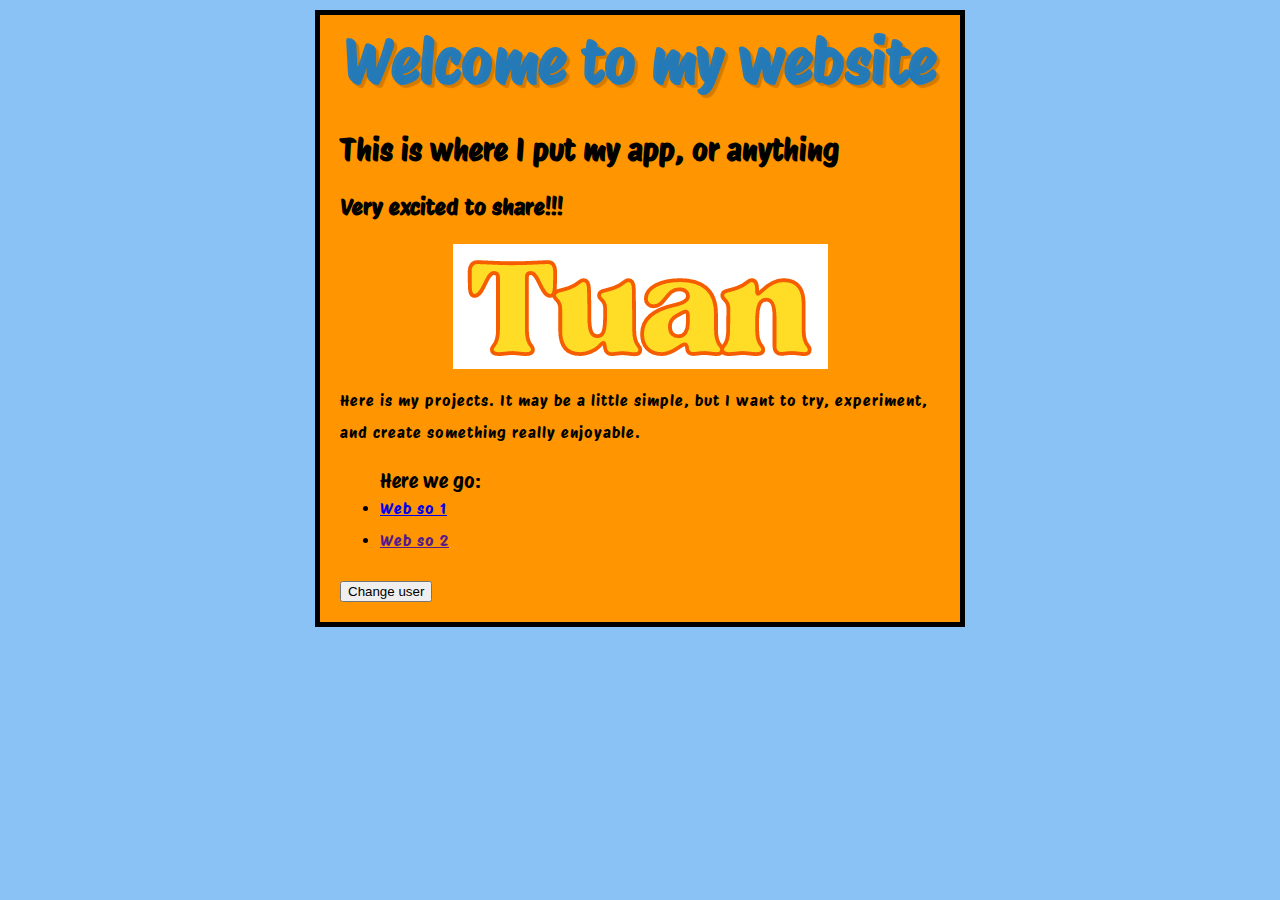
<file: index.html>
<!doctype html>
<html lang="en-US" prefix="og: https://ogp.me/ns#">
  <head>
    
    <meta charset="utf-8" />
    <meta name="viewport" content="width=device-width" />
    <meta property="og:url" content="https://suonheoquay.github.io"/>
    <meta property="og:title" content="Suon heo's page">
    <meta property="og:type" content="website">
    <meta
    property="og:image"
    content="https://suonheoquay.github.io/images/image-1.png" />
    <meta
    property="og:description"
    content="Suon heo's website, contains my creatation." />
    <meta property="og:title" content="Suon heo's page" />
    
    <link href="styles/style.css" rel="stylesheet" />
    <link href="https://fonts.googleapis.com/css2?family=Protest+Riot&display=swap" rel="stylesheet">
    <title>Suon heo's page</title>
  </head>

  <body>
    <h1 id ="headhead">Welcome to my website</h1>
    <h2>This is where I put my app, or anything</h2>
    <h3>Very excited to share!!!</h3>
    <img src="images/image-1.png" alt="Ilustration of Tuan" />
    <p>Here is my projects. It may be a little simple, but I want to try, experiment, and create something really enjoyable.         
    </p>
    <ul>
        Here we go:
        <li> <a href="project-no-name/">Web so 1</a> </li>
        <li> <a href="">Web so 2</a> </li>
    </ul>
    <button>Change user</button>
    <script src="scripts/main.js"></script>
  </body>
</html>
</file>
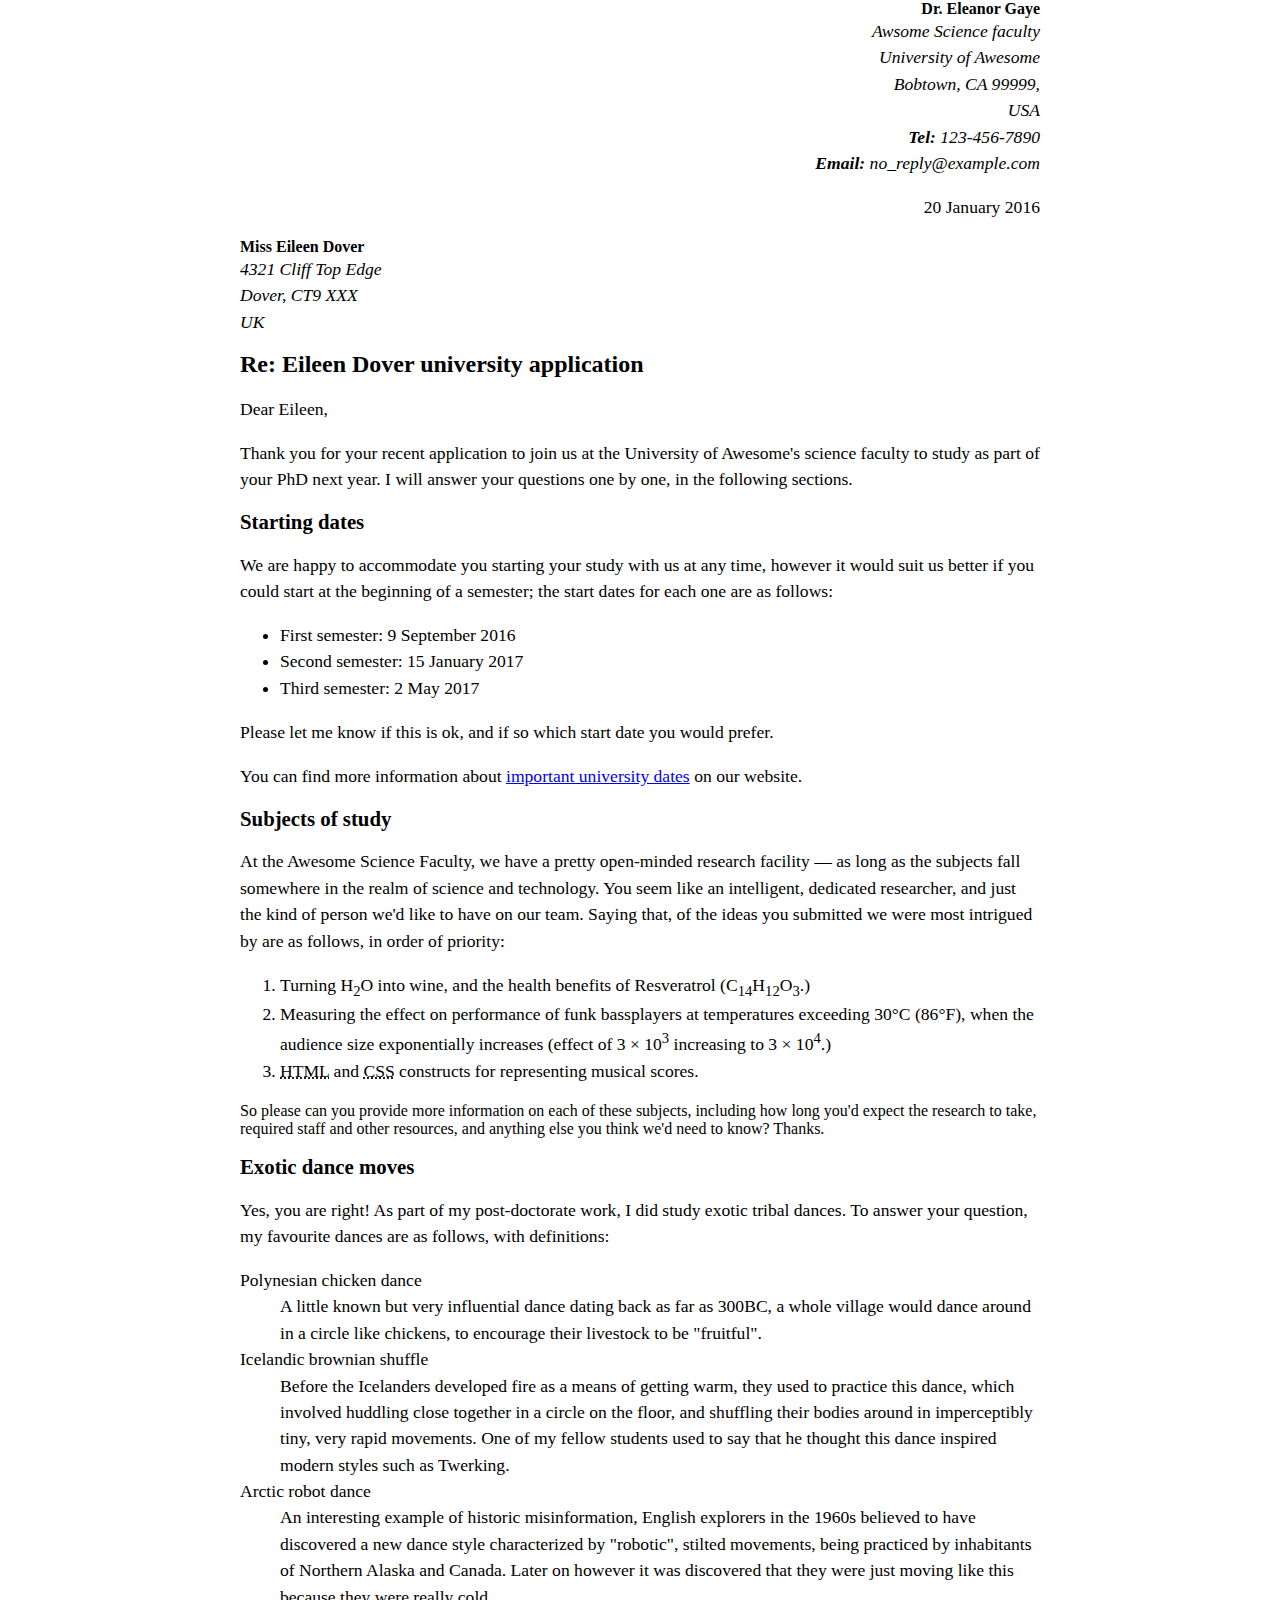
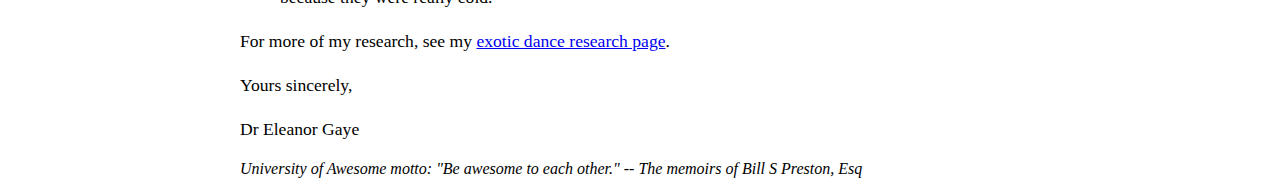
<file: marking-up-a-letter-mdn/index.html>
<!DOCTYPE html>
<html lang="en-US">
  <head>
    <meta charset="utf-8">
    <meta name="author" content="Suon heo quay">
    <link rel="stylesheet" href="style.css"/>
    <title>HTML debugging examples</title>


  </head>

  <body>
  <div class="sender-column">
    <strong>Dr. Eleanor Gaye</strong><br />
    <address>
    Awsome Science faculty<br />
    University of Awesome<br />
    Bobtown, CA 99999,<br />
    USA<br />
    <strong>Tel:</strong> 123-456-7890<br/>
    <strong>Email:</strong> no_reply@example.com
  </address>
    
  <p><time>20 January 2016</time></p>
  </div>
    

    <strong>Miss Eileen Dover</strong>
    <address>
    4321 Cliff Top Edge<br />
    Dover, CT9 XXX<br/>
    UK<br/>
    </address>
    
    <h1>Re: Eileen Dover university application</h1>
    
    <p>Dear Eileen,</p>
    
    <p>Thank you for your recent application to join us at the University of Awesome's science faculty to study as part of your PhD next year. I will answer your questions one by one, in the following sections.</p>
    
    <h2>Starting dates</h2>
    
    <p>We are happy to accommodate you starting your study with us at any time, however it would suit us better if you could start at the beginning of a semester; the start dates for each one are as follows:</p>
    <ul>
    <li>First semester: <time datetime="2016-09-09"> 9 September 2016</time></li>
    <li>Second semester: <time>15 January 2017</time></li>
    <li>Third semester: <time>2 May 2017</time></li>
    </ul>
    <p>Please let me know if this is ok, and if so which start date you would prefer.</p>
    
    <p>You can find more information about <a href="http://example.com" target="_blank">important university dates</a> on our website.</p>
    
    
    <h2>Subjects of study</h2>
    
    <p>At the Awesome Science Faculty, we have a pretty open-minded research facility — as long as the subjects fall somewhere in the realm of science and technology. You seem like an intelligent, dedicated researcher, and just the kind of person we'd like to have on our team. Saying that, of the ideas you submitted we were most intrigued by are as follows, in order of priority:</p>
    <ol>
    <li>Turning H<sub>2</sub>O into wine, and the health benefits of Resveratrol (C<sub>14</sub>H<sub>12</sub>O<sub>3</sub>.)</li>
    <li>Measuring the effect on performance of funk bassplayers at temperatures exceeding 30°C (86°F), when the audience size exponentially increases (effect of 3 × 10<sup>3</sup> increasing to 3 × 10<sup>4</sup>.)</li>
    <li><abbr title="Hyper text markup link">HTML</abbr> and <abbr title="Casade style sheet">CSS</abbr> constructs for representing musical scores.</li>
    </ol>
    So please can you provide more information on each of these subjects, including how long you'd expect the research to take, required staff and other resources, and anything else you think we'd need to know? Thanks.
    
    
    <h2>Exotic dance moves</h2>
    
    <p>Yes, you are right! As part of my post-doctorate work, I did study exotic tribal dances. To answer your question, my favourite dances are as follows, with definitions:</p>
    
    <dl>
    <dt>Polynesian chicken dance</dt>
    <dd>A little known but very influential dance dating back as far as 300BC, a whole village would dance around in a circle like chickens, to encourage their livestock to be "fruitful".</dd>
    <dt>Icelandic brownian shuffle</dt>
    <dd>Before the Icelanders developed fire as a means of getting warm, they used to practice this dance, which involved huddling close together in a circle on the floor, and shuffling their bodies around in imperceptibly tiny, very rapid movements. One of my fellow students used to say that he thought this dance inspired modern styles such as Twerking.</dd>
    <dt>Arctic robot dance</dt>
    <dd>An interesting example of historic misinformation, English explorers in the 1960s believed to have discovered a new dance style characterized by "robotic", stilted movements, being practiced by inhabitants of Northern Alaska and Canada. Later on however it was discovered that they were just moving like this because they were really cold.</dd>
    </dl>
    <p>For more of my research, see my <a href="http://example.com">exotic dance research page</a>.</p>
    
    <p>Yours sincerely,</p>
    <p>Dr Eleanor Gaye</p>
    
    <cite>University of Awesome motto: "Be awesome to each other." -- The memoirs of Bill S Preston, Esq</cite>
  </body>
</html>
</file>
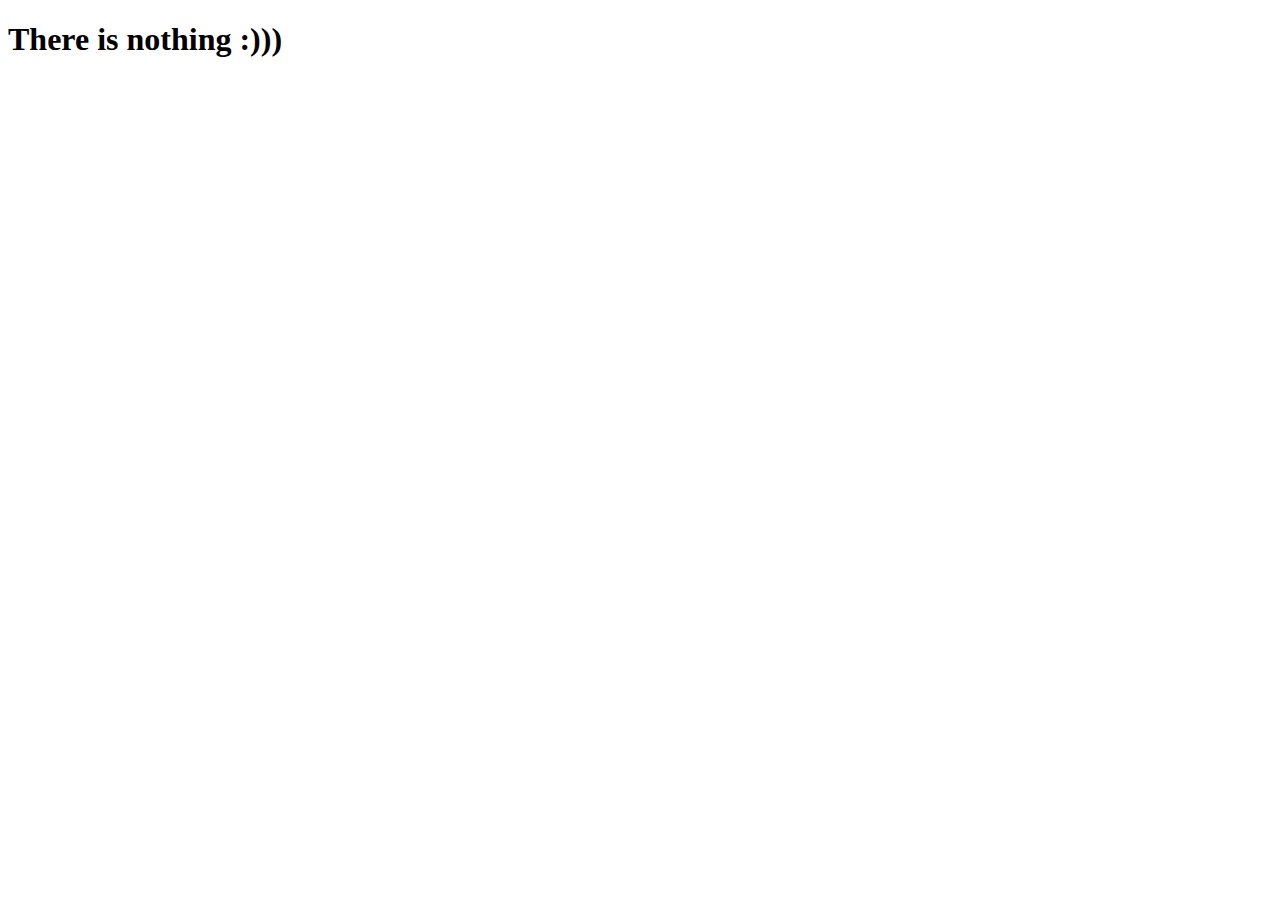
<file: project-no-name/index.html>
<!doctype html>
<html lang="en-US">
  <head>
    <meta charset="utf-8" />
    <meta name="viewport" content="width=device-width" />
    <title>My no name page</title>
  </head>

  <body>
    <h1>There is nothing :)))</h1>
  </body>
</html>
</file>
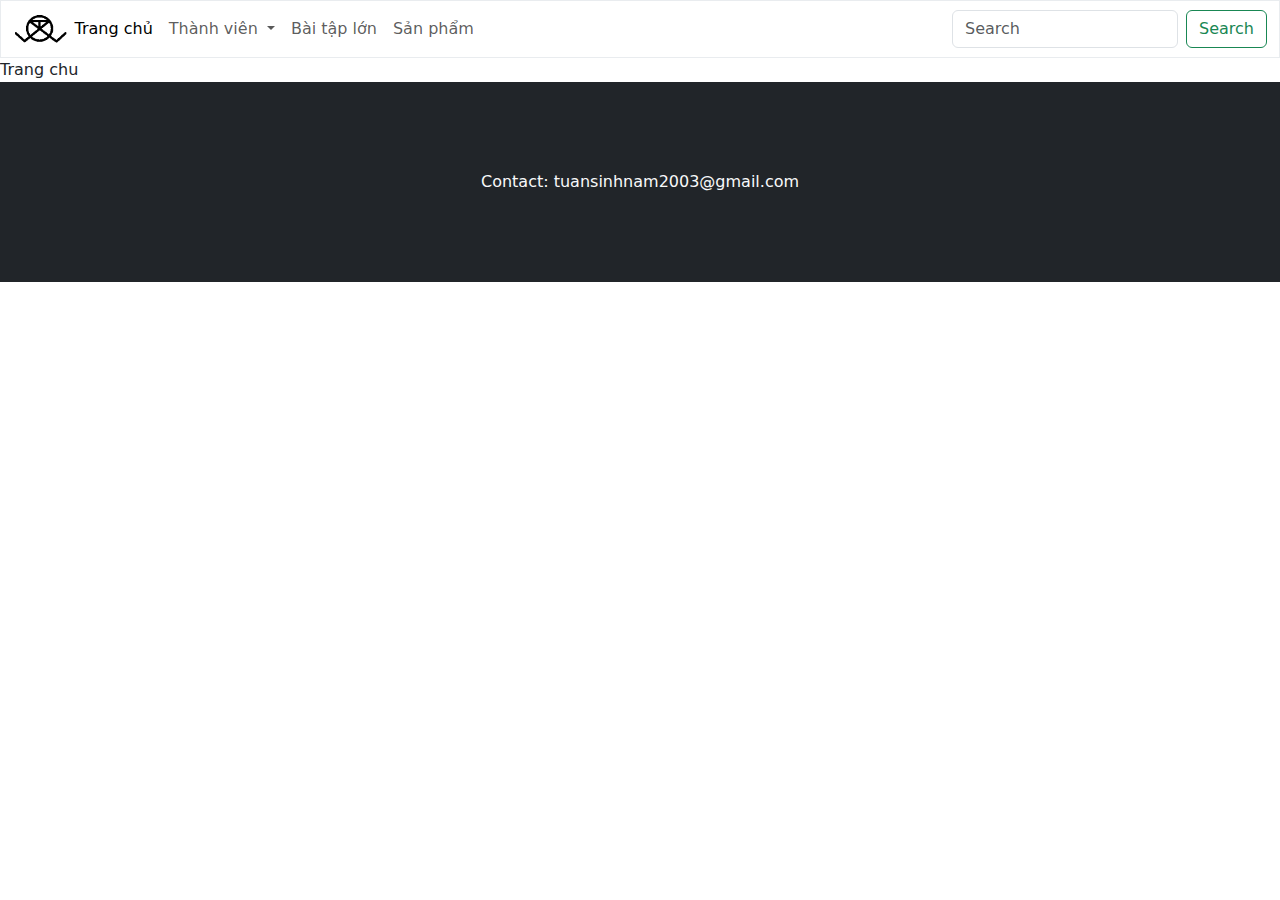
<file: QLTT/index.html>
<!DOCTYPE html>
<html lang="en">

<head>
  <meta charset="UTF-8">
  <meta name="viewport" content="width=device-width, initial-scale=1.0">
  <link rel="stylesheet" href="https://cdn.jsdelivr.net/npm/bootstrap@5.3.2/dist/css/bootstrap.min.css">
  <link rel="stylesheet" href="https://cdn.jsdelivr.net/npm/bootstrap-icons@1.11.3/font/bootstrap-icons.min.css">
  <script defer src="https://cdn.jsdelivr.net/npm/bootstrap@5.3.2/dist/js/bootstrap.bundle.min.js" integrity="sha384-C6RzsynM9kWDrMNeT87bh95OGNyZPhcTNXj1NW7RuBCsyN/o0jlpcV8Qyq46cDfL" crossorigin="anonymous"></script>
  <title>Trang web của nhóm QLTT</title>
</head>

<body>
  <nav class="navbar navbar-expand-md border border-light-subtle">
    <div class="container-fluid">
      <a class="nav-brand" href="#"><img src="images/logo-nhom.png" height="30"></a>
      <button class="navbar-toggler" type="button" data-bs-toggle="collapse" data-bs-target="#navbarNav" aria-controls="navbarNav" aria-expanded="false" aria-label="Toggle navigation">
        <span class="navbar-toggler-icon"></span>
      </button>  
      <div class="collapse navbar-collapse" id="navbarNav">
        <ul class="navbar-nav me-auto">
          <li class="nav-item">
            <a class="nav-link active" href="#">Trang chủ</a>
          </li>
          <li class="nav-item dropdown">
            <a class="nav-link dropdown-toggle" href="#" role="button" data-bs-toggle="dropdown" aria-expanded="false">
              Thành viên
            </a>
            <ul class="dropdown-menu">
              <li><a class="dropdown-item" href="thanh-vien/dao-quoc-tuan.html">Đào Quốc Tuấn</a></li>
              <li><a class="dropdown-item" href="thanh-vien/nguyen-trong-tuan.html">Nguyễn Trọng Tuấn</a></li>
              <li><a class="dropdown-item" href="thanh-vien/nguyen-hoang-lam.html">Nguyễn Hoàng Lâm</a></li>          
              <li><a class="dropdown-item" href="thanh-vien/nguyen-minh-quang.html">Nguyễn Minh Quang</a></li>
            </ul>
          </li>
          <li>
            <a class="nav-link" href="#">Bài tập lớn</a>
          </li>
          <li>
            <a class="nav-link" href="#">Sản phẩm</a>
          </li>
        </ul>
        <form class="d-flex" role="search">
          <input class="form-control me-2" placeholder="Search" type="search" aria-label="Seach" >
          <button class="btn btn-outline-success" type="submit">Search</button>
        </form>
      </div>
    </div>
  </nav>

<main>
  Trang chu
</main>
<footer class="container-fluid bg-dark">
  <!-- <div class="row"> -->
    <div class="text-light d-flex justify-content-center align-items-center" style="height: 200px;">
      Contact: tuansinhnam2003@gmail.com
    </div>
  <!-- </div> -->
</footer>

</body>

</html>
</file>
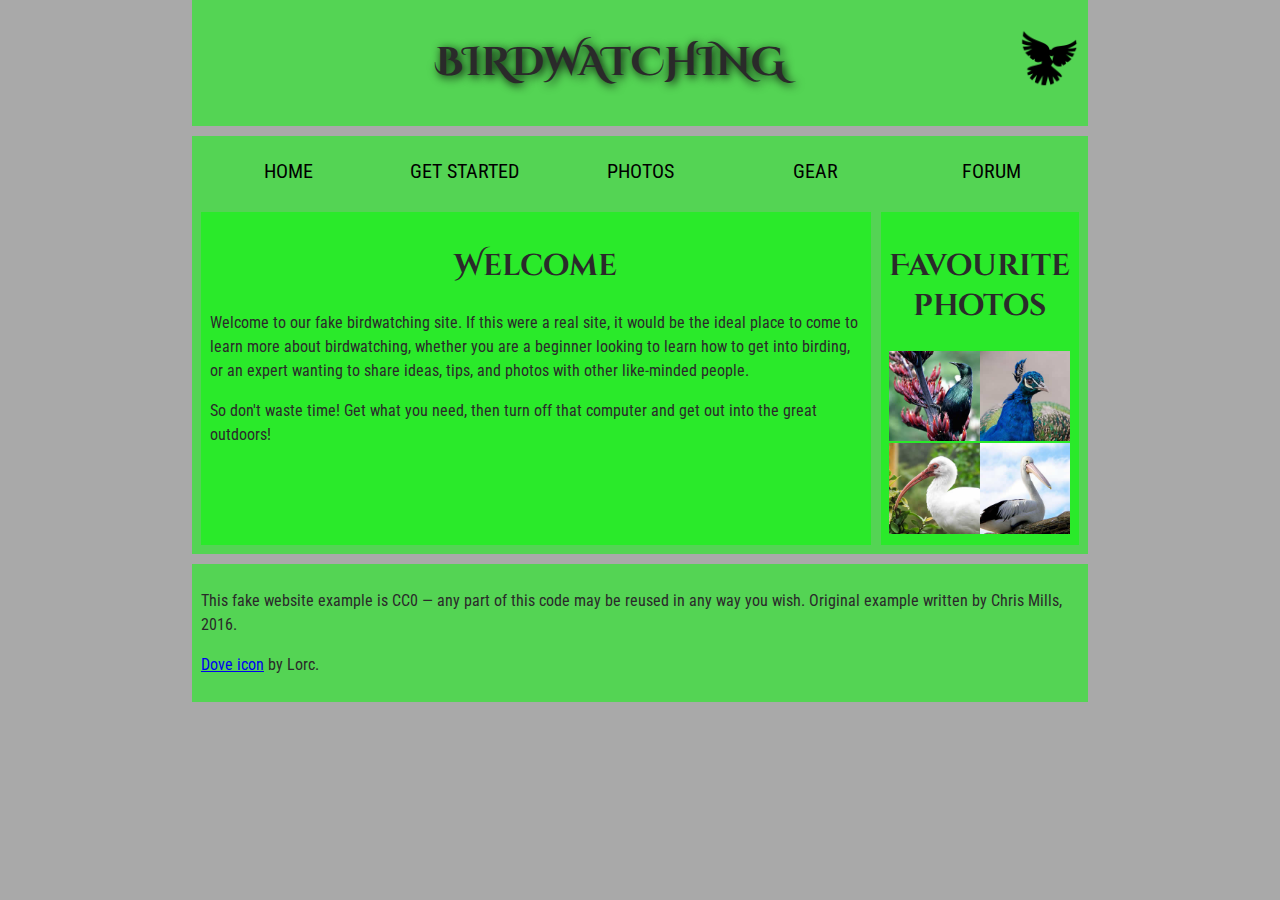
<file: structuring-a-page-of-content-mdn/index.html>
<!DOCTYPE html>
<html lang="en">

<head>
  <meta charset="utf-8">
  <title>Birdwatching</title>
  <link href="https://fonts.googleapis.com/css?family=Roboto+Condensed:300%7CCinzel+Decorative:700" rel="stylesheet">
  <link href="style.css" rel="stylesheet">
  <!--[if lt IE 9]>
      <script src="https://cdnjs.cloudflare.com/ajax/libs/html5shiv/3.7.3/html5shiv.js"></script>
    <![endif]-->
</head>

<body>
  <header>
    <h1>Birdwatching</h1>
    <img src="dove.png" alt="a simple dove logo">
  </header>

  <nav>
  <ul>
    <li><span>Home</span></li>
    <li><a href="#">Get started</a></li>
    <li><a href="#">Photos</a></li>
    <li><a href="#">Gear</a></li>
    <li><a href="#">Forum</a></li>
  </ul>
  </nav>

  <main>
  <section>
  <h2>Welcome</h2>

  <p>Welcome to our fake birdwatching site. If this were a real site, it would be the ideal place to come to learn more
    about birdwatching, whether you are a beginner looking to learn how to get into birding, or an expert wanting to
    share ideas, tips, and photos with other like-minded people.</p>

  <p>So don't waste time! Get what you need, then turn off that computer and get out into the great outdoors!</p>
  </section>
  <aside>
  <h2>Favourite photos</h2>

  <a href="favorite-1.jpg"><img src="favorite-1_th.jpg"
      alt="Small black bird, black claws, long black slender beak, links to larger version of the image"></a>
  <a href="favorite-2.jpg"><img src="favorite-2_th.jpg"
      alt="Top half of a pretty bird with bright blue plumage on neck, light colored beak, blue headdress, links to larger version of the image"></a>
  <a href="favorite-3.jpg"><img src="favorite-3_th.jpg"
      alt="Top half of a large bird with white plumage, very long curved narrow light colored break, links to larger version of the image"></a>
  <a href="favorite-4.jpg"><img src="favorite-4_th.jpg"
      alt="Large bird, mostly white plumage with black plumage on back and rear, long straight white beak, links to larger version of the image"></a>
  </aside>
  </main>

  <footer>
  <p>This fake website example is CC0 — any part of this code may be reused in any way you wish. Original example
    written by Chris Mills, 2016.</p>

  <p><a href="http://game-icons.net/lorc/originals/dove.html">Dove icon</a> by Lorc.</p>
  </footer>
</body>

</html>
</file>
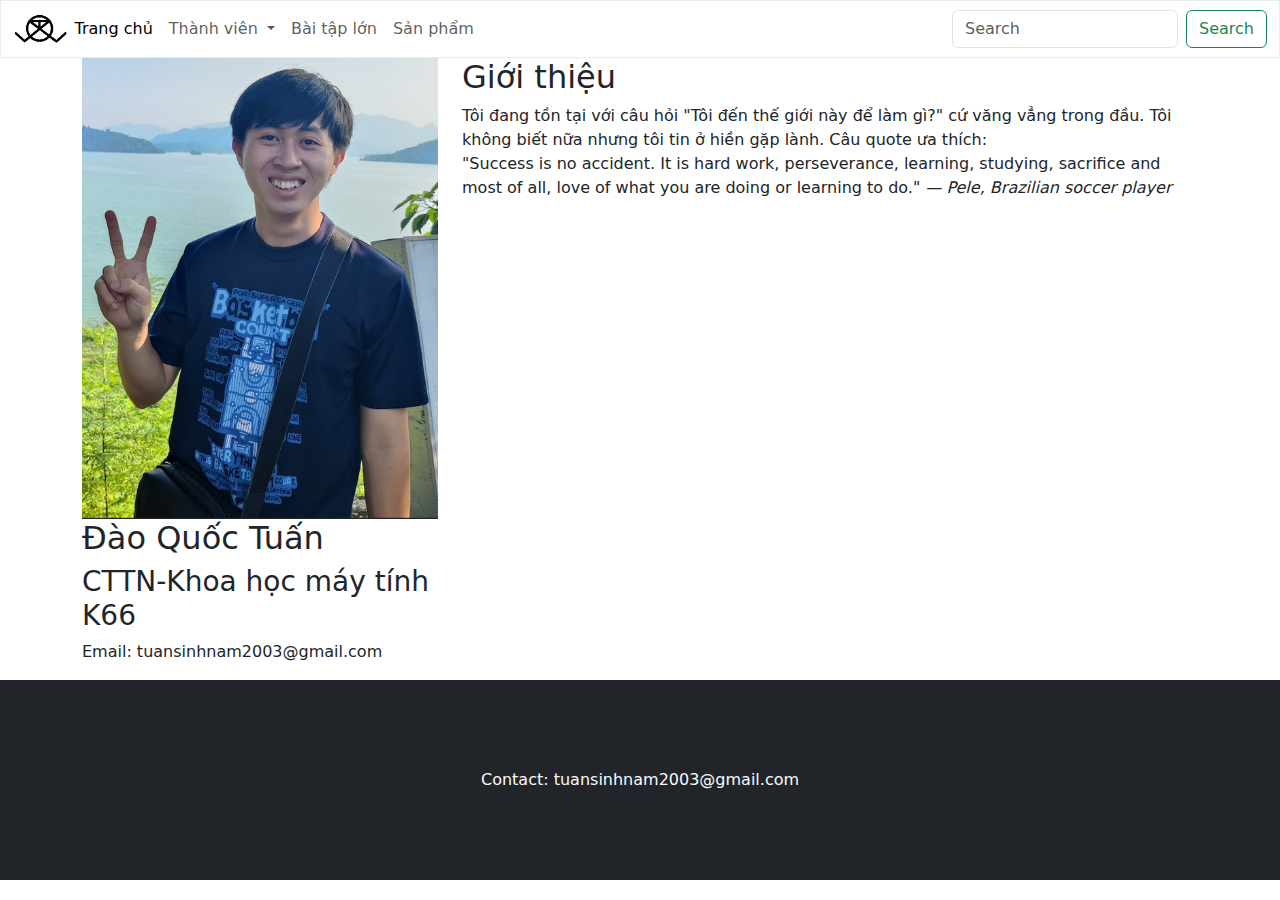
<file: QLTT/thanh-vien/dao-quoc-tuan.html>
<!DOCTYPE html>
<html lang="en">

<head>
    <meta charset="UTF-8">
    <meta name="viewport" content="width=device-width, initial-scale=1.0">
    <base href="..">
    <link rel="stylesheet" href="https://cdn.jsdelivr.net/npm/bootstrap@5.3.2/dist/css/bootstrap.min.css">
    <link rel="stylesheet" href="https://cdn.jsdelivr.net/npm/bootstrap-icons@1.11.3/font/bootstrap-icons.min.css">
    <script defer src="https://cdn.jsdelivr.net/npm/bootstrap@5.3.2/dist/js/bootstrap.bundle.min.js"
        integrity="sha384-C6RzsynM9kWDrMNeT87bh95OGNyZPhcTNXj1NW7RuBCsyN/o0jlpcV8Qyq46cDfL"
        crossorigin="anonymous"></script>
    <title>Trang web của nhóm QLTT</title>
</head>

<body>
    <nav class="navbar navbar-expand-md border border-light-subtle">
        <div class="container-fluid">
            <a class="nav-brand" href="#"><img src="images/logo-nhom.png" height="30"></a>
            <button class="navbar-toggler" type="button" data-bs-toggle="collapse" data-bs-target="#navbarNav"
                aria-controls="navbarNav" aria-expanded="false" aria-label="Toggle navigation">
                <span class="navbar-toggler-icon"></span>
            </button>
            <div class="collapse navbar-collapse" id="navbarNav">
                <ul class="navbar-nav me-auto">
                    <li class="nav-item">
                        <a class="nav-link active" href="#">Trang chủ</a>
                    </li>
                    <li class="nav-item dropdown">
                        <a class="nav-link dropdown-toggle" href="#" role="button" data-bs-toggle="dropdown"
                            aria-expanded="false">
                            Thành viên
                        </a>
                        <ul class="dropdown-menu">
                            <li><a class="dropdown-item" href="thanh-vien/dao-quoc-tuan.html">Đào Quốc Tuấn</a></li>
                            <li><a class="dropdown-item" href="thanh-vien/nguyen-trong-tuan.html">Nguyễn Trọng Tuấn</a>
                            </li>
                            <li><a class="dropdown-item" href="thanh-vien/nguyen-hoang-lam.html">Nguyễn Hoàng Lâm</a>
                            </li>
                            <li><a class="dropdown-item" href="thanh-vien/nguyen-minh-quang.html">Nguyễn Minh Quang</a>
                            </li>
                        </ul>
                    </li>
                    <li>
                        <a class="nav-link" href="#">Bài tập lớn</a>
                    </li>
                    <li>
                        <a class="nav-link" href="#">Sản phẩm</a>
                    </li>
                </ul>
                <form class="d-flex" role="search">
                    <input class="form-control me-2" placeholder="Search" type="search" aria-label="Seach">
                    <button class="btn btn-outline-success" type="submit">Search</button>
                </form>
            </div>
        </div>
    </nav>

    <main class="container">
        <div class="row">
            <div class="col-md-4">
                <img class="img-fluid" src="images/quoc-tuan.png" alt="Ảnh của Quốc Tuấn">
                <h2>Đào Quốc Tuấn</h2>
                <h3>CTTN-Khoa học máy tính K66</h3>
                <p>Email: tuansinhnam2003@gmail.com</p>
            </div>
            <div class="col-md-8">
                <h2>Giới thiệu</h2>
                <p>Tôi đang tồn tại với câu hỏi "Tôi đến thế giới này để làm gì?" cứ văng vẳng trong đầu. Tôi không biết
                    nữa nhưng tôi tin ở hiền gặp lành.
                    Câu quote ưa thích: <br>
                    <quote>"Success is no accident. It is hard work, perseverance, learning, studying, sacrifice and
                        most of all, love of what you are doing or learning to do." <cite>— Pele, Brazilian soccer
                            player</cite></quote>
                </p>
            </div>
        </div>
    </main>
    <footer class="container-fluid bg-dark">
        <!-- <div class="row"> -->
        <div class="text-light d-flex justify-content-center align-items-center" style="height: 200px;">
            Contact: tuansinhnam2003@gmail.com
        </div>
        <!-- </div> -->
    </footer>

</body>

</html>
</file>
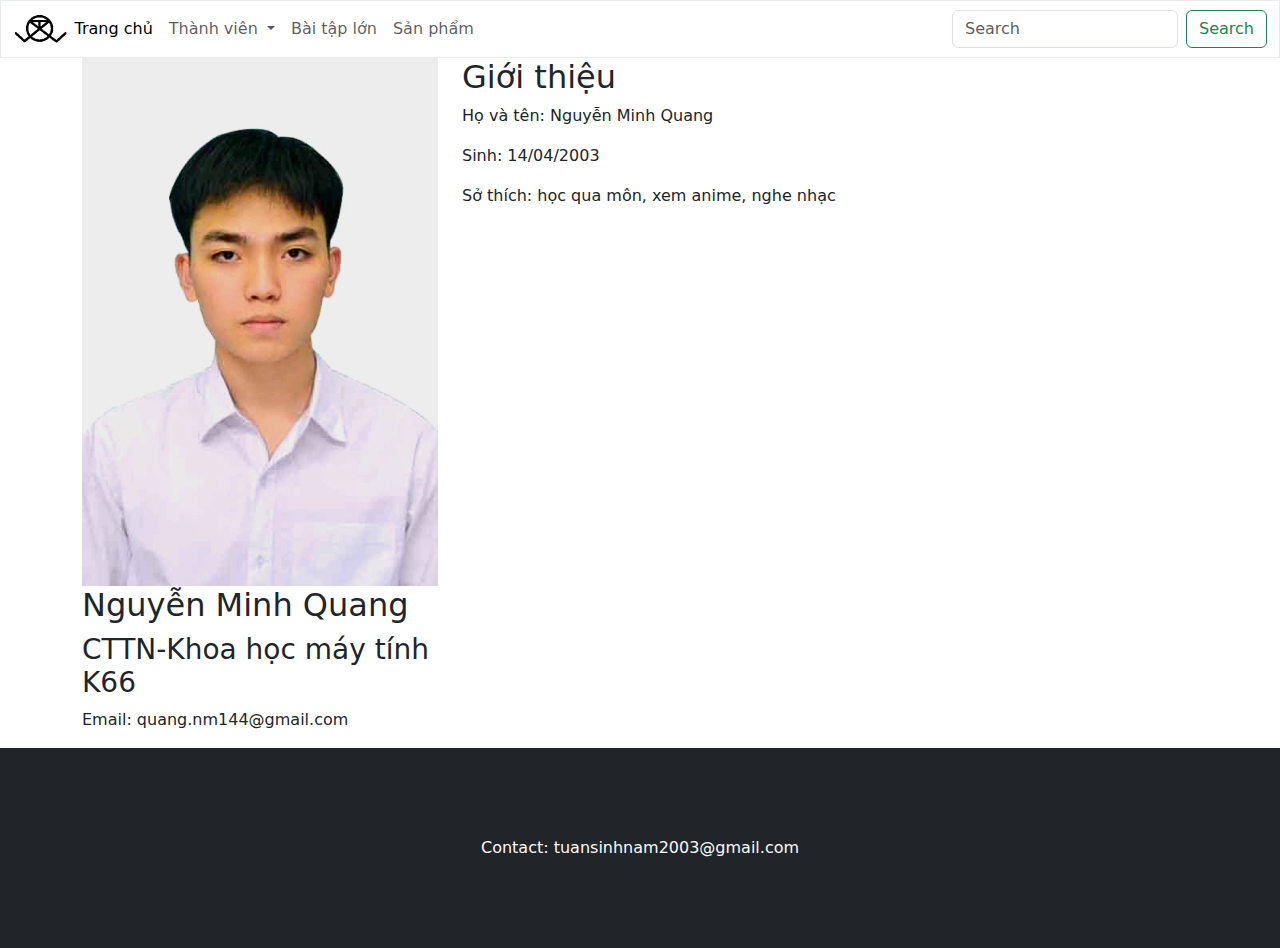
<file: QLTT/thanh-vien/nguyen-minh-quang.html>
<!DOCTYPE html>
<html lang="en">

<head>
    <meta charset="UTF-8">
    <meta name="viewport" content="width=device-width, initial-scale=1.0">
    <base href="..">
    <link rel="stylesheet" href="https://cdn.jsdelivr.net/npm/bootstrap@5.3.2/dist/css/bootstrap.min.css">
    <link rel="stylesheet" href="https://cdn.jsdelivr.net/npm/bootstrap-icons@1.11.3/font/bootstrap-icons.min.css">
    <script defer src="https://cdn.jsdelivr.net/npm/bootstrap@5.3.2/dist/js/bootstrap.bundle.min.js"
        integrity="sha384-C6RzsynM9kWDrMNeT87bh95OGNyZPhcTNXj1NW7RuBCsyN/o0jlpcV8Qyq46cDfL"
        crossorigin="anonymous"></script>
    <title>Trang web của nhóm QLTT</title>
</head>

<body>
    <nav class="navbar navbar-expand-md border border-light-subtle">
        <div class="container-fluid">
            <a class="nav-brand" href="#"><img src="images/logo-nhom.png" height="30"></a>
            <button class="navbar-toggler" type="button" data-bs-toggle="collapse" data-bs-target="#navbarNav"
                aria-controls="navbarNav" aria-expanded="false" aria-label="Toggle navigation">
                <span class="navbar-toggler-icon"></span>
            </button>
            <div class="collapse navbar-collapse" id="navbarNav">
                <ul class="navbar-nav me-auto">
                    <li class="nav-item">
                        <a class="nav-link active" href="#">Trang chủ</a>
                    </li>
                    <li class="nav-item dropdown">
                        <a class="nav-link dropdown-toggle" href="#" role="button" data-bs-toggle="dropdown"
                            aria-expanded="false">
                            Thành viên
                        </a>
                        <ul class="dropdown-menu">
                            <li><a class="dropdown-item" href="thanh-vien/dao-quoc-tuan.html">Đào Quốc Tuấn</a></li>
                            <li><a class="dropdown-item" href="thanh-vien/nguyen-trong-tuan.html">Nguyễn Trọng Tuấn</a>
                            </li>
                            <li><a class="dropdown-item" href="thanh-vien/nguyen-hoang-lam.html">Nguyễn Hoàng Lâm</a>
                            </li>
                            <li><a class="dropdown-item" href="thanh-vien/nguyen-minh-quang.html">Nguyễn Minh Quang</a>
                            </li>
                        </ul>
                    </li>
                    <li>
                        <a class="nav-link" href="#">Bài tập lớn</a>
                    </li>
                    <li>
                        <a class="nav-link" href="#">Sản phẩm</a>
                    </li>
                </ul>
                <form class="d-flex" role="search">
                    <input class="form-control me-2" placeholder="Search" type="search" aria-label="Seach">
                    <button class="btn btn-outline-success" type="submit">Search</button>
                </form>
            </div>
        </div>
    </nav>

    <main class="container">
        <div class="row">
            <div class="col-md-4">
                <img class="img-fluid" src="images/nguyen-minh-quang.png" alt="Ảnh của Quốc Tuấn">
                <h2>Nguyễn Minh Quang</h2>
                <h3>CTTN-Khoa học máy tính K66</h3>
                <p>Email: quang.nm144@gmail.com</p>
            </div>
            <div class="col-md-8">
                <h2>Giới thiệu</h2>
                <p>Họ và tên: Nguyễn Minh Quang</p>
                <p>Sinh: 14/04/2003</p>
                <p>Sở thích: học qua môn, xem anime, nghe nhạc</p>
                </p>
            </div>
        </div>
    </main>
    <footer class="container-fluid bg-dark">
        <!-- <div class="row"> -->
        <div class="text-light d-flex justify-content-center align-items-center" style="height: 200px;">
            Contact: tuansinhnam2003@gmail.com
        </div>
        <!-- </div> -->
    </footer>

</body>

</html>
</file>
<file: styles/style.css>
html {
    font-size: 20px; /* px means "pixels": the base font size is now 10 pixels high */
    font-family: "Protest Riot", sans-serif; 
    /* this should be the rest of the output you got from Google Fonts */
  }

  h1 {
    font-size: 60px;
    text-align: center;
  }
  
  p,
  li {
    font-size: 16px;
    line-height: 2;
    letter-spacing: 1px;
  }

  html {
    background-color: #007aec75;
  }
  
  body {
    width: 600px;
    margin: 10px auto;
    background-color: #ff9500;
    padding: 0 20px 20px 20px;
    border: 5px solid black;
  }

  h1 {
    margin: 0;
    padding: 10px 0;
    color: #0878d4dc;
    text-shadow: 3px 3px 1px #0000002c;
  }
  
  img {
    display: block;
    margin: 0 auto;
  }
</file>
<file: marking-up-a-letter-mdn/style.css>
body {
    max-width: 800px;
    margin: 0 auto;
  }
  
  .sender-column {
    text-align: right;
  }
  
  h1 {
    font-size: 1.5em;
  }
  
  h2 {
    font-size: 1.3em;
  }
  
  p,ul,ol,dl,address {
    font-size: 1.1em;
  }
  
  p, li, dd, dt, address {
    line-height: 1.5;
  }
</file>
<file: structuring-a-page-of-content-mdn/style.css>
/* || General setup */

html, body {
  margin: 0;
  padding: 0;
}

html {
  font-size: 10px;
  background-color: #a9a9a9;
}

body {
  width: 70%;
  min-width: 800px;
  margin: 0 auto;
}

/* || typography */

h1, h2, h3 {
  font-family: 'Cinzel Decorative', cursive;
  color: #2a2a2a;
}

p, input, li {
  font-family: 'Roboto Condensed', sans-serif;
  color: #2a2a2a;
}

h1 {
  font-size: 4rem;
  text-align: center;
  text-shadow: 2px 2px 10px black;
}

h2 {
  font-size: 3rem;
  text-align: center;
}

h3 {
  font-size: 2.2rem;
}

p, li {
  font-size: 1.6rem;
  line-height: 1.5;
}

/* || header layout */

header {
  margin-bottom: 10px;
  display: flex;
  flex-flow: row wrap;
}

body > * {
  background-color: red;
  padding: 1%;
}

main, header, nav, article, aside, footer, section {
  background-color: rgba(0,255,0,0.5);
  padding: 1%;
}

h1 {
  flex: 5;
  text-transform: uppercase;
}

header img {
  display: block;
  height: 60px;
  padding-top: 20.15px;
}

nav {
  height: 50px;
  flex: 100%;
  display: flex;
}

nav ul {
  padding: 0;
  list-style-type: none;
  flex: 2;
  display: flex;
}

nav li {
  display: inline;
  text-align: center;
  flex: 1;
}

nav a, nav span {
  display: inline-block;
  font-size: 2rem;
  height: 3rem;
  line-height: 1.7;
  text-transform: uppercase;
  text-decoration: none;
  color: black;

}

/* || main layout */

main {
  display: flex;
}

article, section {
  flex: 4;
}

aside {
  flex: 1;
  margin-left: 10px;
  padding: 1%;
}

aside a {
  display: block;
  float: left;
  width: 50%;
}

aside img {
  max-width: 100%;
}

footer {
  margin-top: 10px;
}
</file>
